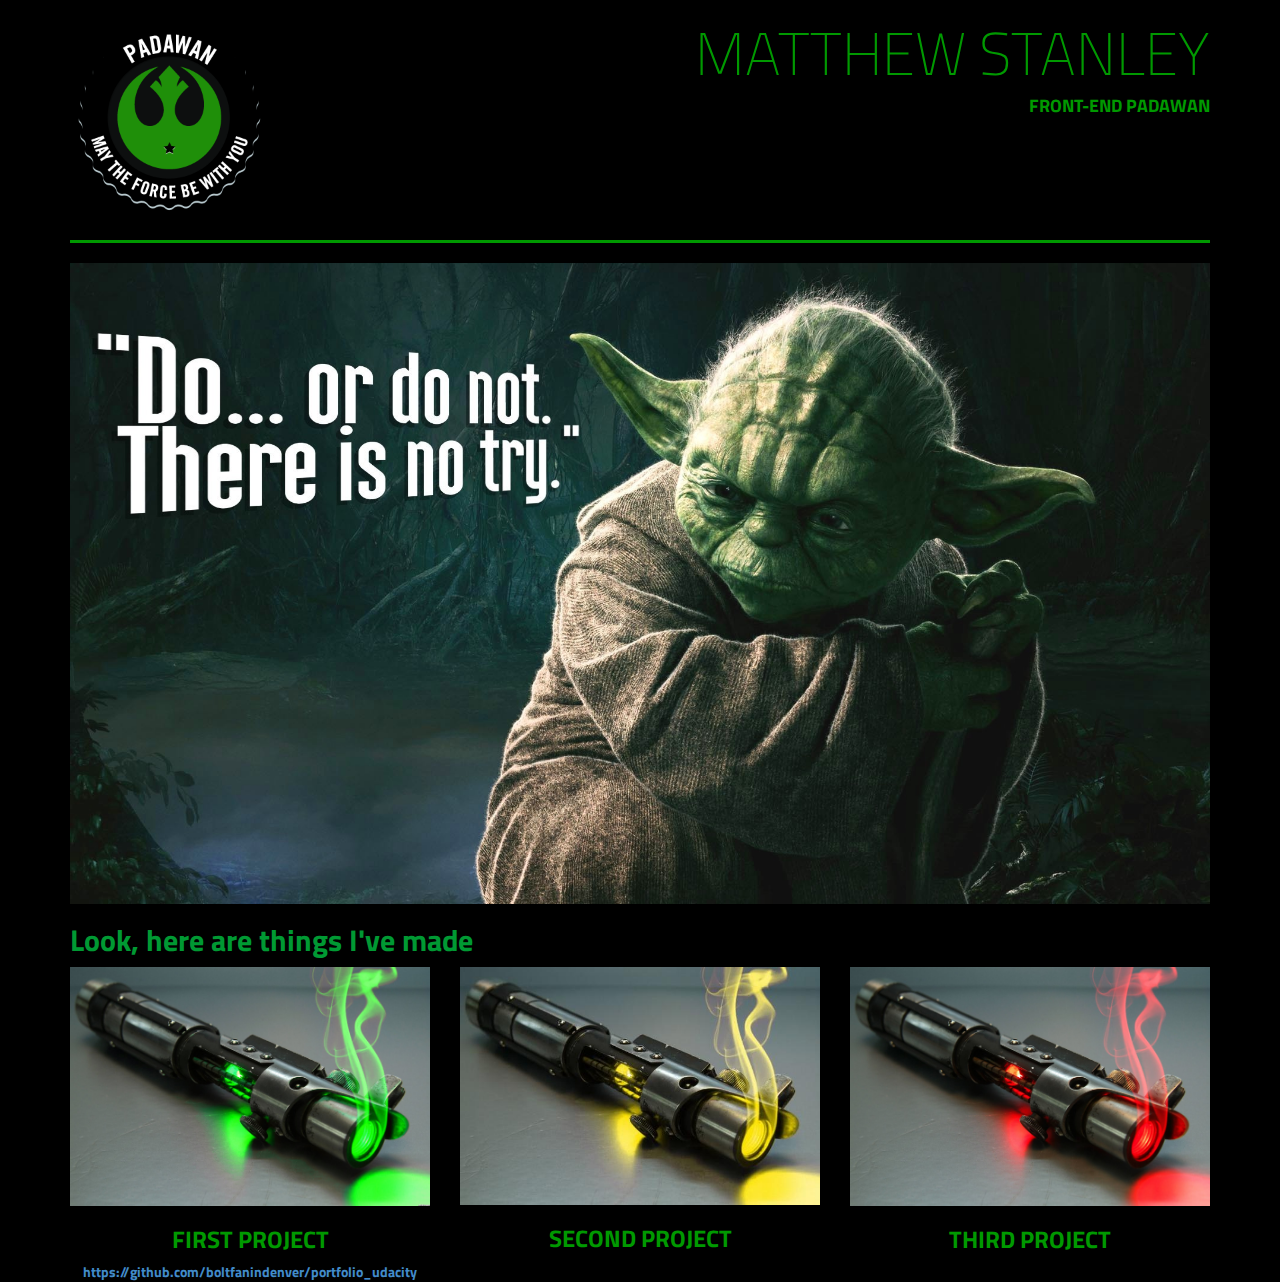
<file: index.html>
<!DOCTYPE html>
<html>

  <head>
    <meta charset="utf-8">
    <meta http-equiv="X-UA-Compatible" content="IE=edge">
    <meta name="viewport" content="width=device-width, initial-scale=1">
    <title>Stanley's Portfolio</title>
    <link href="http://fonts.googleapis.com/css?family=Titillium+Web:200,700" rel="stylesheet">
    <link rel="stylesheet" href="css/bootstrap.css">
    <link rel="stylesheet" href="css/styles.css">
    <script type="text/javascript" src="js/jquery-1.11.1.min.js"></script>
    <script type="text/javascript" src="js/bootstrap.min.js"></script>
    </head>

  <body>
    <div class="container">
      <div class="row">
        <div class="col-md-6">
          <img src="Images/badge_padawan.png" class="img-responsive title-logo" alt="padawan icon">
        </div>
        <div class="col-md-6 text-right text-uppercase">
          <h1 class="text-thin title-super">Matthew Stanley</h1>
          <h4 class="text-fat">Front-End Padawan</h4>
        </div>
       </div>
      
      <div class="row">
        <div class="col-md-12">
          <hr>
        </div>
      </div>

      <div class="row">
        <div class="col-md-12 specialeffects">
          <img src="Images/yoda_wisdom.jpg" class="img-responsive" alt="coding dude" data-toggle="modal" data-target="#aboutme">
        </div>
      </div>

      <div class="row">
        <div class="col-md-12">
          <h2 class="text-muted text-fat">Look, here are things I've made</h2>
        </div>
      </div>

      <div class="row text-center text-fat">
        <div class="col-md-4 specialeffects">
          <img src="Images/lightsaber_green.jpg" class="img-responsive" alt="Green Lightsaber" data-toggle="modal" data-target="#project1">
            <h3 class="text-fat text-uppercase">First Project</h3>
          <a href="http://boltfanindenver.github.io/portfolio_udacity/">https://github.com/boltfanindenver/portfolio_udacity</a>
        </div>
        <div class="col-md-4 specialeffects">
          <img src="Images/lightsaber_yellow.jpg" class="img-responsive" alt="Yellow Lightsaber" data-toggle="modal" data-target="#project2">
            <h3 class="text-fat text-uppercase">Second Project</h3>
        </div>
        <div class="col-md-4 specialeffects">
          <img src="Images/lightsaber_red.jpg" class="img-responsive" alt="Red Lightsaber" data-toggle="modal" data-target="#project3">
            <h3 class="text-fat text-uppercase">Third Project</h3>
        </div>
      </div>

    </div>

<!-- Modal -->
<div class="modal fade" id="aboutme" tabindex="-1" role="dialog" aria-labelledby="myModalLabel" aria-hidden="true">
  <div class="modal-dialog">
    <div class="modal-content text-fat">
      <div class="modal-header">
        <h4 class="modal-title text-fat text-center" id="haModalLabel">About me</h4>
      </div>
      <div class="modal-body text-center">
        <img class="img-responsive center-block" src="Images/me.jpg" alt="me">
        My name is Matthew Stanley.  I have started my journey to becoming a front-end web developer and as you can see from my theme here, I feel like there are a lot of similarites with the journey to becoming a Jedi.  It will take lots of concentration.  I will need to develop my own style of attacking problems.  And, like a Jedi must build his own lightsaber to "graduate," I too must create things to grow.  On this page you will find links to things I have created with my newly aquired knowledge.
      </div>
      <div class="modal-footer">
        <button type="button" class="btn btn-default" data-dismiss="modal">Close</button>
      </div>
    </div>
  </div>
</div>

<div class="modal fade" id="project1" tabindex="-1" role="dialog" aria-labelledby="myModalLabel" aria-hidden="true">
  <div class="modal-dialog">
    <div class="modal-content text-fat">
      <div class="modal-header">
        <h4 class="modal-title text-fat text-center" id="myModalLabel">Getting my feet wet</h4>
      </div>
      <div class="modal-body text-center">
        <img class="img-responsive center-block" src="Images/luke_lightsaber.jpg" alt="luke with lightsaber">
        As this was my first project in this class and first real experience with HTML, CSS and Java I consider myself a Padawan Learner in the web development arts. I learned a lot about HTML and CSS as well as the functionality of bootstrap in this first project.  It was great to get my feet wet and a great start towards my Front-End Developer Nanodegree.
      </div>
      <div class="modal-footer">
        <button type="button" class="btn btn-default" data-dismiss="modal">Close</button>
      </div>
    </div>
  </div>
</div>

<div class="modal fade" id="project2" tabindex="-1" role="dialog" aria-labelledby="myModalLabel" aria-hidden="true">
  <div class="modal-dialog">
    <div class="modal-content">
      <div class="modal-header">
        <h4 class="modal-title text-center" id="myModalLabel2">My Second Project (pending)</h4>
      </div>
      <div class="modal-body text-center">
        <img class="img-responsive center-block" src="Images/pending.jpg" alt="pending img1">
        This will be linked to my second project once it is completed.
      </div>
      <div class="modal-footer">
        <button type="button" class="btn btn-default" data-dismiss="modal">Close</button>
      </div>
    </div>
  </div>
</div>

<div class="modal fade" id="project3" tabindex="-1" role="dialog" aria-labelledby="myModalLabel" aria-hidden="true">
  <div class="modal-dialog">
    <div class="modal-content">
      <div class="modal-header">
        <h4 class="modal-title text-center" id="myModalLabel3">My Third Project (pending)</h4>
      </div>
      <div class="modal-body text-center">
        <img class="img-responsive center-block" src="Images/pending.jpg" alt="pending img2">
        This will be linked to my third project once it is completed.
      </div>
      <div class="modal-footer">
        <button type="button" class="btn btn-default" data-dismiss="modal">Close</button>
      </div>
    </div>
  </div>
</div>

  </body>
</html>
</file>
<file: css/styles.css>
body {
	font-family: 'Titillium Web', sans-serif;
	color: #009900;
	background-color: #000000;
}

.text-fat {
	font-weight: 700;
}

.text-thin {
	font-weight: 200;
}

.title-logo {
	margin-top: 20px;
	max-height: 200px;
	max-width: 200px;
}

.title-super {
	font-size: 60px;
}

.text-muted {
	color: #009933;
}

hr {
    border: none;
    height: 3px;
    color: #009900; 
    background-color: #009900; 
}

p {
	word-wrap: break-word;
}

.specialeffects:hover {
	background-color: #00FF00;
	cursor: pointer;
}
</file>
